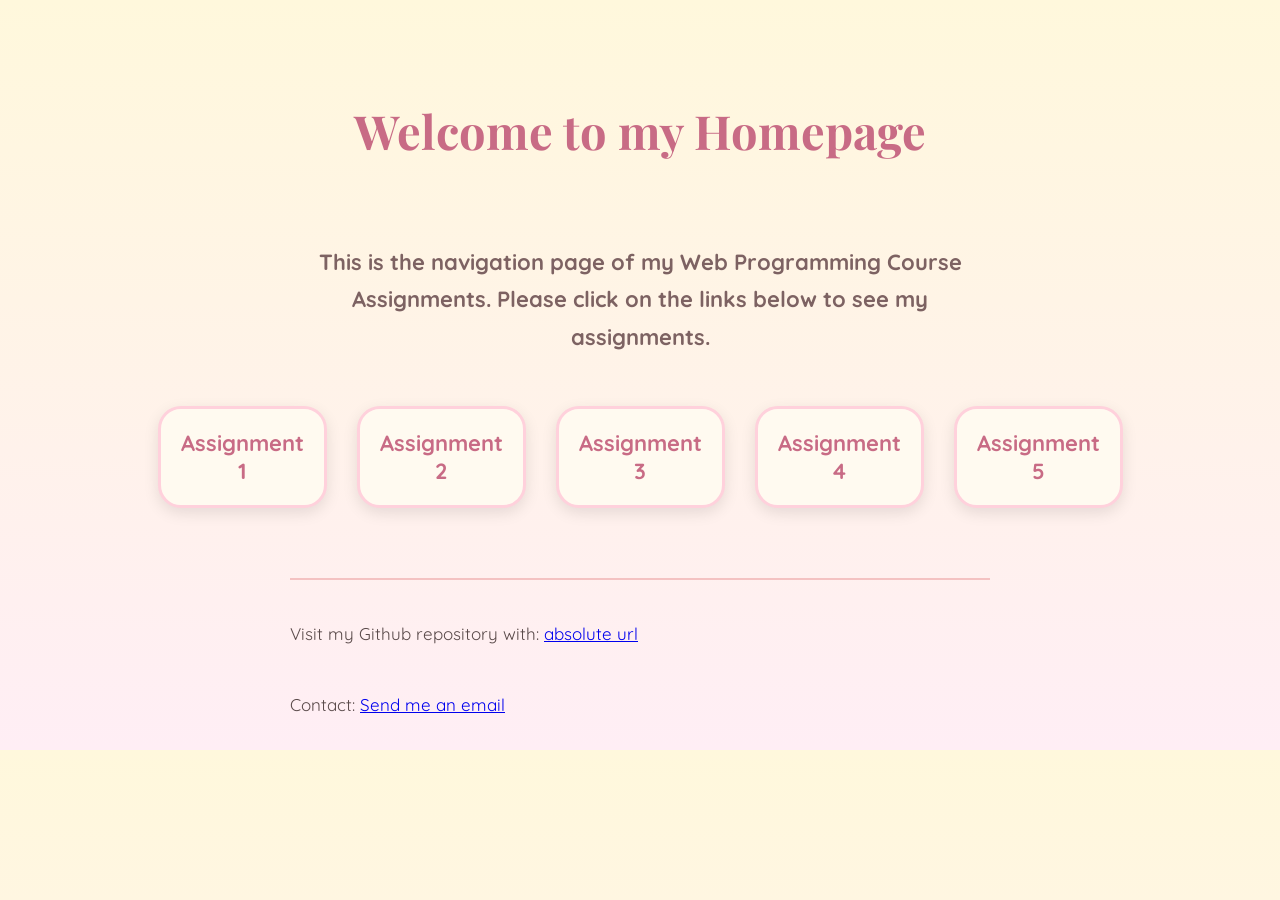
<file: index.html>
<!DOCTYPE html>
<html lang="en">
<head>
    <meta charset="UTF-8">
    <meta name="viewport" content="width=device-width, initial-scale=1.0">
    <title>Homepage</title>
    <link href="style.css" rel="stylesheet">
    <link rel="preconnect" href="https://fonts.googleapis.com">
    <link rel="preconnect" href="https://fonts.gstatic.com" crossorigin>

    <link href="https://fonts.googleapis.com/css2?family=Playfair+Display:wght@500&family=Quicksand:wght@300;400;500&display=swap" rel="stylesheet">

</head>
<body>
    <br><br>
    <h2>Welcome to my Homepage </h2>
    <br>
    <h3>This is the navigation page of my Web Programming Course Assignments. Please click on the links below to see my assignments.</h3>
    <div class="assignments">
        <div class="card">
            <a href="Assignment1/index.html">
        Assignment 1
    </a>
</div>
    <div class="card">
        <a href="Assignment2/index.html">
        Assignment 2
    </a>
</div>
    <div class="card">
        <a href="Assignment3/index.html">
        Assignment 3
    </a>
</div>
    <div class="card">
        <a href="Assignment4/index.html">
        Assignment 4
    </a>
</div>
    <div class="card">
        <a href="Assignment5/index.html">
        Assignment 5
    </a>
</div>
    </div>

<hr>
<br>
    
<p> Visit my Github repository with: <a href="https://github.com/Stalwartql/WebProgramming.git" target="_blank"> absolute url</a> </p>

<br>
<p> Contact: <a href="mailto:Maryam.Aslani@stud.leuphana.de"> Send me an email</a> </p> 

</body>
</html>
</file>
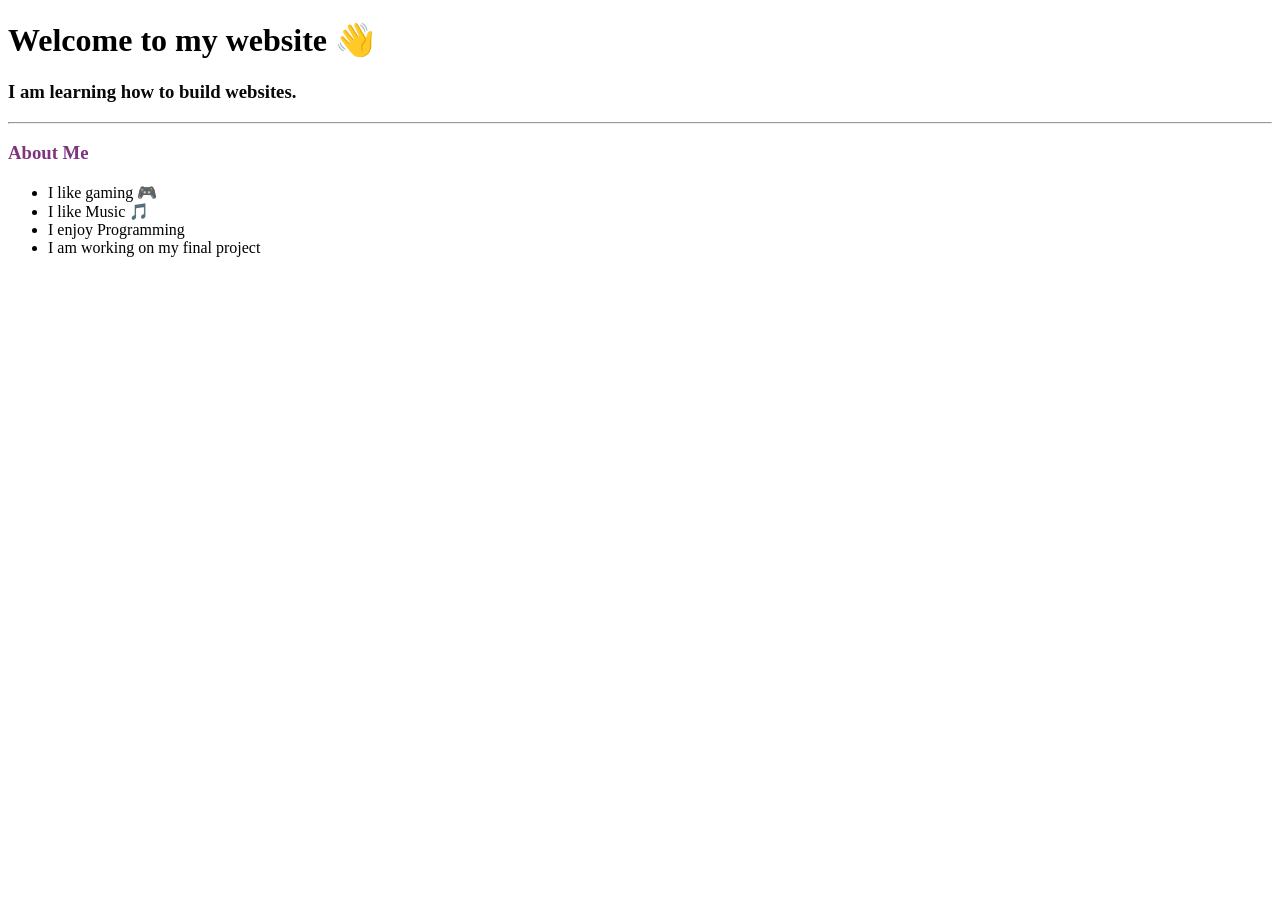
<file: Assignment1/index.html>
<!DOCTYPE html>
<html lang="en">
<head>
    <meta charset="UTF-8">
    <meta name="viewport" content="width=device-width, initial-scale=1.0">
    <title>My First Website</title>

</head>
<body>
    <h1>Welcome to my website 👋</h1>

    <h3 style="color: rgb(8, 7, 10);"> I am learning how to build websites.</h3>

    <hr>

    <h3 style="color: rgb(125, 53, 125);">About Me</h3>
    <ul>
        <li>I like gaming 🎮</li>
        <li>I like Music 🎵</li>
        <li>I enjoy Programming</li>
        <li>I am working on my final project</li>
    </ul>

    <br><br>

</body>
</html>
</file>
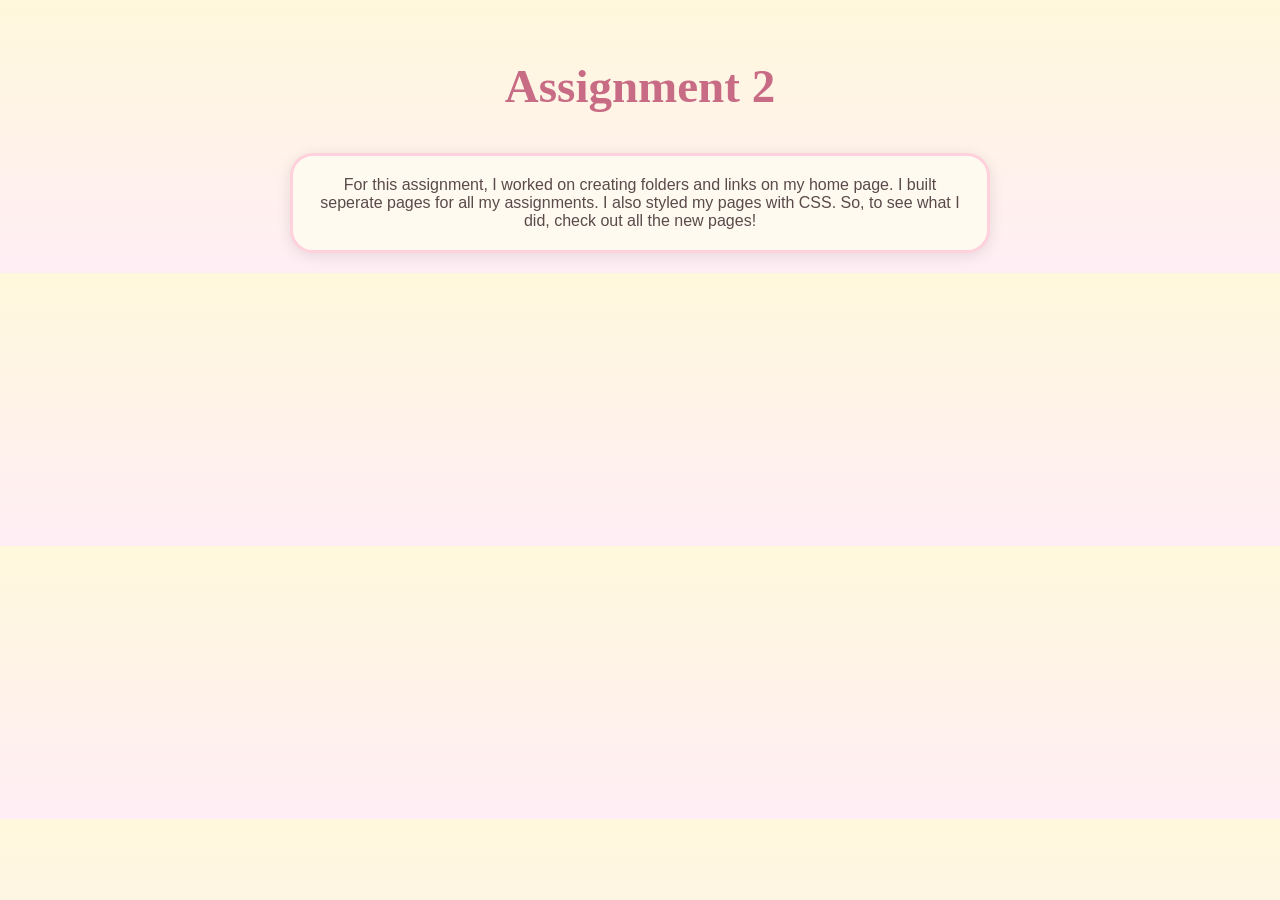
<file: Assignment2/index.html>
<!DOCTYPE html>
<html lang="en">
<head>
    <meta charset="UTF-8">
    <meta name="viewport" content="width=device-width, initial-scale=1.0">
    <title>Assignment 2</title>
    <link rel="stylesheet" href="../style.css">
</head>

<body>
    <h2>Assignment 2</h2>
    <div class="assignment-box">
  For this assignment, I worked on creating folders and links on my home page. I built seperate pages for all my assignments. I also styled my pages with CSS. So, to see what I did, check out all the new pages!
</div>
    
</body>
</html>
</file>
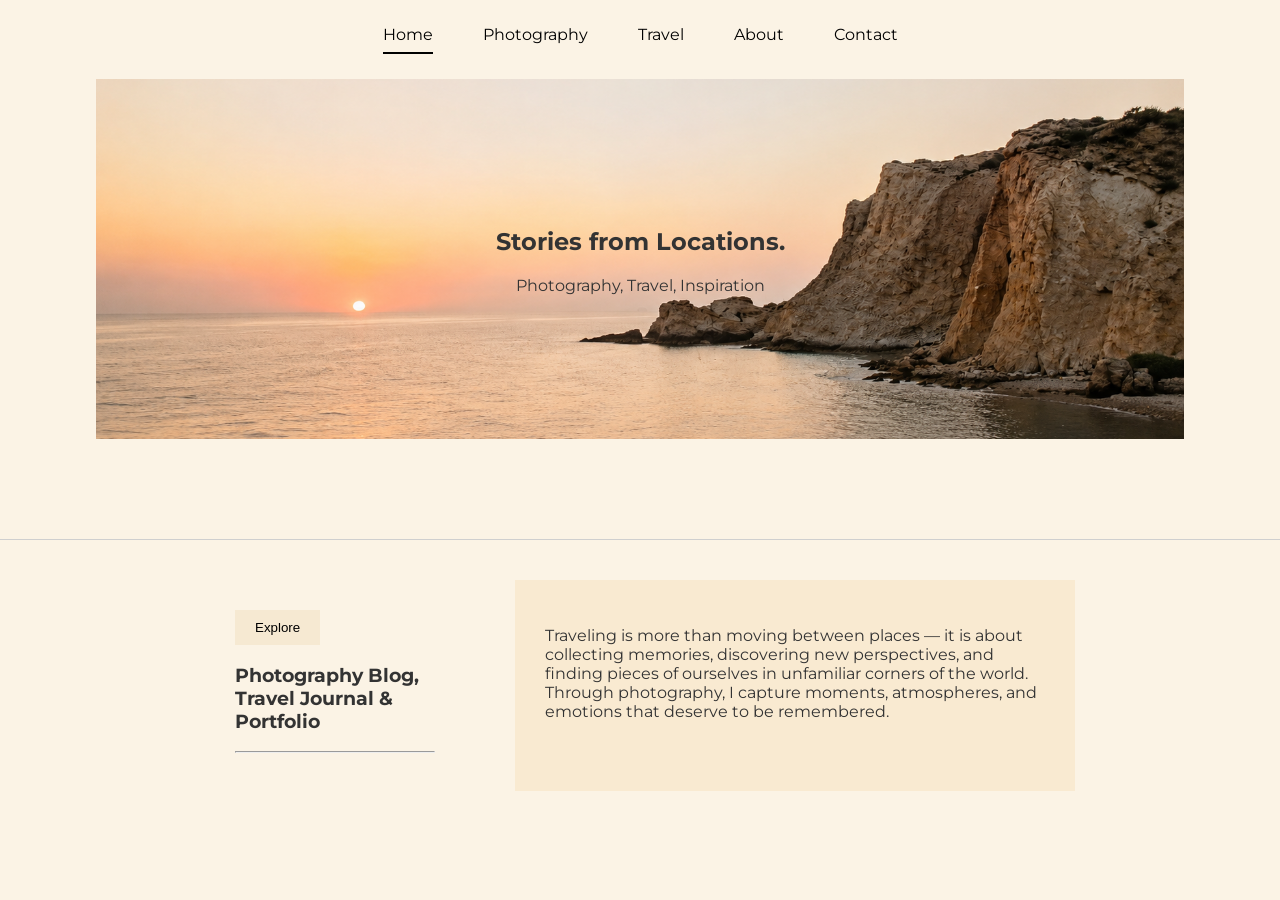
<file: Assignment3/index.html>
<!DOCTYPE html>
<html lang="en">
<head>
    <meta charset="UTF-8">
    <meta name="viewport" content="width=device-width, initial-scale=1.0">
    <title>Travel Blog</title>

    <link rel="stylesheet" href="style.css">
    <link rel="preconnect" href="https://fonts.googleapis.com">
    <link rel="preconnect" href="https://fonts.gstatic.com" crossorigin>
    <link href="https://fonts.googleapis.com/css2?family=Cormorant+Garamond:wght@500;600&family=Montserrat:wght@300;400;500&display=swap" rel="stylesheet">

</head>
<body>

    <!-- Navigation -->

    <nav class="navbar">
        <a href="#" class="active">Home</a>
        <a href="#">Photography</a>
        <a href="#">Travel</a>
        <a href="#">About</a>
        <a href="#">Contact</a>
    </nav>


    <!-- Hero Section -->
    
    <section class="hero">

    <img src="imagelandscape.png" alt="Travel Landscape">

    <div class="overlay">
        <h1>Stories from Locations.</h1>
        <p>Photography, Travel, Inspiration</p>
    </div>
    
</section>
<hr class="hero-line">

    <!-- Content Section -->

    <section class="content">

        <div class="explore-box">

            <button class="explore-btn">Explore</button>

            <h3>Photography Blog, Travel Journal & Portfolio </h3>
            <hr>

        </div>


        <div class="text-box">

            <p>

                Traveling is more than moving between places — it is about collecting memories, discovering new perspectives, and finding pieces of ourselves in unfamiliar corners of the world. 
                Through photography, I capture moments, atmospheres, and emotions that deserve to be remembered. 

            </p>

        </div>

    </section>

</body>
</html>
</file>
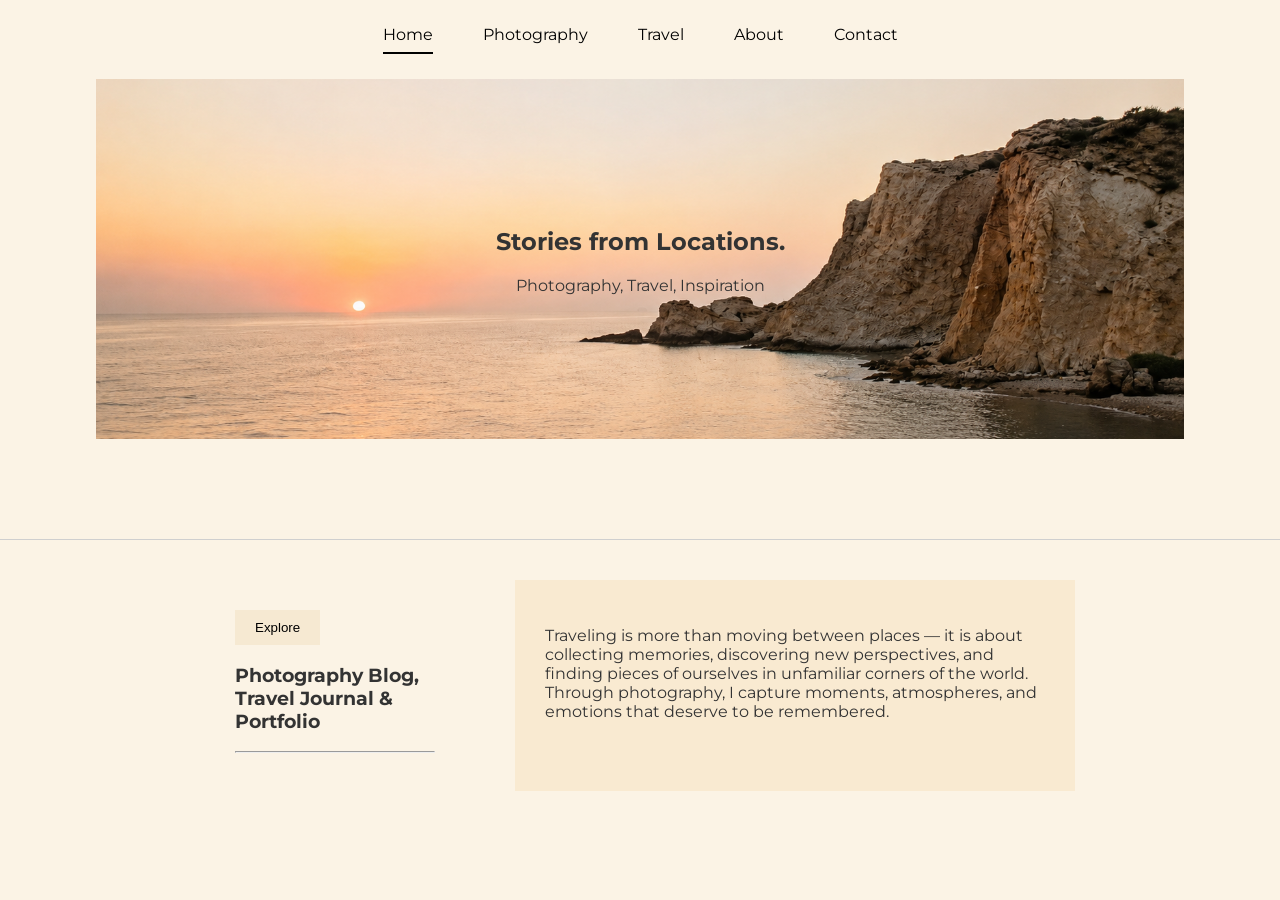
<file: Assignment5/index.html>
<!DOCTYPE html>
<html lang="en">
<head>
    <meta charset="UTF-8">
    <meta name="viewport" content="width=device-width, initial-scale=1.0">
    <title>Travel Blog</title>

    <link rel="stylesheet" href="style.css">
    <link rel="preconnect" href="https://fonts.googleapis.com">
    <link rel="preconnect" href="https://fonts.gstatic.com" crossorigin>
    <link href="https://fonts.googleapis.com/css2?family=Cormorant+Garamond:wght@500;600&family=Montserrat:wght@300;400;500&display=swap" rel="stylesheet">

</head>
<body>

    <!-- Navigation -->

    <nav class="navbar">
        <a href="#" class="active">Home</a>
        <a href="#">Photography</a>
        <a href="#">Travel</a>
        <a href="#">About</a>
        <a href="#">Contact</a>
    </nav>

    <!-- Hero Section -->
    
    <section class="hero">

    <img src="imagelandscape.png" alt="Travel Landscape">

    <div class="overlay">
        <h1>Stories from Locations.</h1>
        <p>Photography, Travel, Inspiration</p>
    </div>
    
</section>
<hr class="hero-line">

    <!-- Content Section -->

    <section class="content">

        <div class="explore-box">

            <button class="explore-btn">Explore</button>

            <h3>Photography Blog, Travel Journal & Portfolio </h3>
            <hr>

        </div>

        <div class="text-box">

            <p>
                Traveling is more than moving between places — it is about collecting memories, discovering new perspectives, and finding pieces of ourselves in unfamiliar corners of the world. 
                Through photography, I capture moments, atmospheres, and emotions that deserve to be remembered. 

            </p>

        </div>

    </section>

</body>
</html>
</file>
<file: style.css>
body{
    background: linear-gradient(to bottom, #fff8dc, #ffeef5);

    font-family: 'Quicksand', sans-serif;

    color:#5a4a4a;

    max-width:700px;

    margin:auto;

    padding:20px;
}

h2{
    font-family:'Playfair Display', serif;

    text-align:center;

    color:#c86b85;

    font-size:47px;

    margin-bottom:40px;
}


h3{
    text-align:center;

    line-height:1.7;

    font-size:22px;

    color:#7d6262;
}


.assignments{

    display:flex;

    justify-content:center;

    gap:30px;

    margin-top:50px;

    margin-bottom:70px;

}

.card{

    background-color:#fffaf0;

    width:160px;

    padding:20px;

    border:3px solid #ffd1dc;

    border-radius:23px;

    text-align:center;

    box-shadow:0px 5px 15px rgba(0,0,0,0.1);

    transition:0.3s;
}

.card:hover{

    transform:translateY(-8px);

    background-color:#fff0f7;
}

.card a{

    text-decoration:none;

    font-size:22px;

    font-weight:bold;

    color:#c86b85;
}

p{

    font-size:17px;

    line-height:1;
}

hr{

    border:none;

    border-top:2px solid #f4c2c2;
} 
.assignment-box{

    background-color:#fffaf0;

    padding:20px;

    border:3px solid #ffd1dc;

    border-radius:23px;

    text-align:center;

    box-shadow:0px 3px 15px rgba(0,0,0,0.1);

    margin-top:30px;

}
</file>
<file: Assignment3/style.css>
body{

    background-color:#fbf3e5;
    margin:0;
    font-family:'Montserrat', sans-serif;
    color:#333;
}


/* Navigation */

.navbar{

    display:flex;

    justify-content:center;

    gap:50px;

    padding:25px;

    background-color:#fbf3e5;
}


.navbar a{

    text-decoration:none;

    color:black;

}


/* Hero section */

.hero img{

    width: 100%;

    height:80%;

    object-fit:cover;

}
.hero{

    position: relative;

    width: 85%;

    height: 450px;

    margin: 0 auto;

    overflow: hidden;

}

.hero-line{

    border:none;

    border-top:1px solid #CFCFCF;

    margin:10px 0 30px 0;

}

.active{

    border-bottom:2px solid black;

    padding-bottom:8px;

}


/* Position */

.overlay{

    position:absolute;

    top:40%;

    left:50%;

    transform:translate(-50%,-50%);

    text-align:center;

}


/* Flexbox */

.content{

    display:flex;

    justify-content:center;

    gap:50px;

    size: 60px;

    margin:40px;

}


/* Left box */

.explore-box{

    background-color:#fbf3e5;

    padding:30px;

    width:200px;

}

.explore-btn{

    background-color: #f6e9d2;

    color: black;

    border: none;

    padding: 10px 20px;

}


/* Right box */

.text-box{

    background-color:#f9ead1;

    padding:30px;

    width:500px;

}
</file>
<file: Assignment5/style.css>
body{

    background-color:#fbf3e5;
    margin:0;
    font-family:'Montserrat', sans-serif;
    color:#333;
}


/* Navigation */

.navbar{

    display:flex;

    justify-content:center;

    gap:50px;

    padding:25px;

    background-color:#fbf3e5;
}


.navbar a{

    text-decoration: none;
    color: black;
    position: relative;
    font-size: 16px;

}


/* Hero section */

.hero img{

    width: 100%;
    height: 80%;
    object-fit: cover;

    /* animation */
    opacity: 0;
    transform: scale(1.05);
    animation: fadeInImage 1.2s ease-out forwards;

}

.hero{

    position: relative;

    width: 85%;

    height: 450px;

    margin: 0 auto;

    overflow: hidden;

}

.hero-line{

    border:none;

    border-top:1px solid #CFCFCF;

    margin:10px 0 30px 0;

}

.active{

    border-bottom:2px solid black;

    padding-bottom:8px;

}


/* Position */

.overlay{

    position:absolute;

    top:40%;

    left:50%;

    transform:translate(-50%,-50%);

    text-align:center;

}


/* Flexbox */

.content{

    display:flex;

    justify-content:center;

    gap:50px;

    size: 60px;

    margin:40px;

}


/* Left box */

.explore-box{

    background-color:#fbf3e5;

    padding:30px;

    width:200px;

}

.explore-btn{

    background-color: #f6e9d2;

    color: black;

    border: none;

    padding: 10px 20px;

}


/* Right box */

.text-box{

    background-color:#f9ead1;

    padding:30px;

    width:500px;

}

@keyframes fadeInImage{

    from {
        opacity: 0;
        transform: scale(1.05);
    }

    to {
        opacity: 1;
        transform: scale(1);
    }

}

.navbar a::after{

    content: "";
    position: absolute;
    left: 0;
    bottom: -5px;
    width: 0%;
    height: 2px;
    background-color: black;
    transition: width 0.3s ease;

}

.navbar a:hover::after{

    width: 100%;

}
</file>
